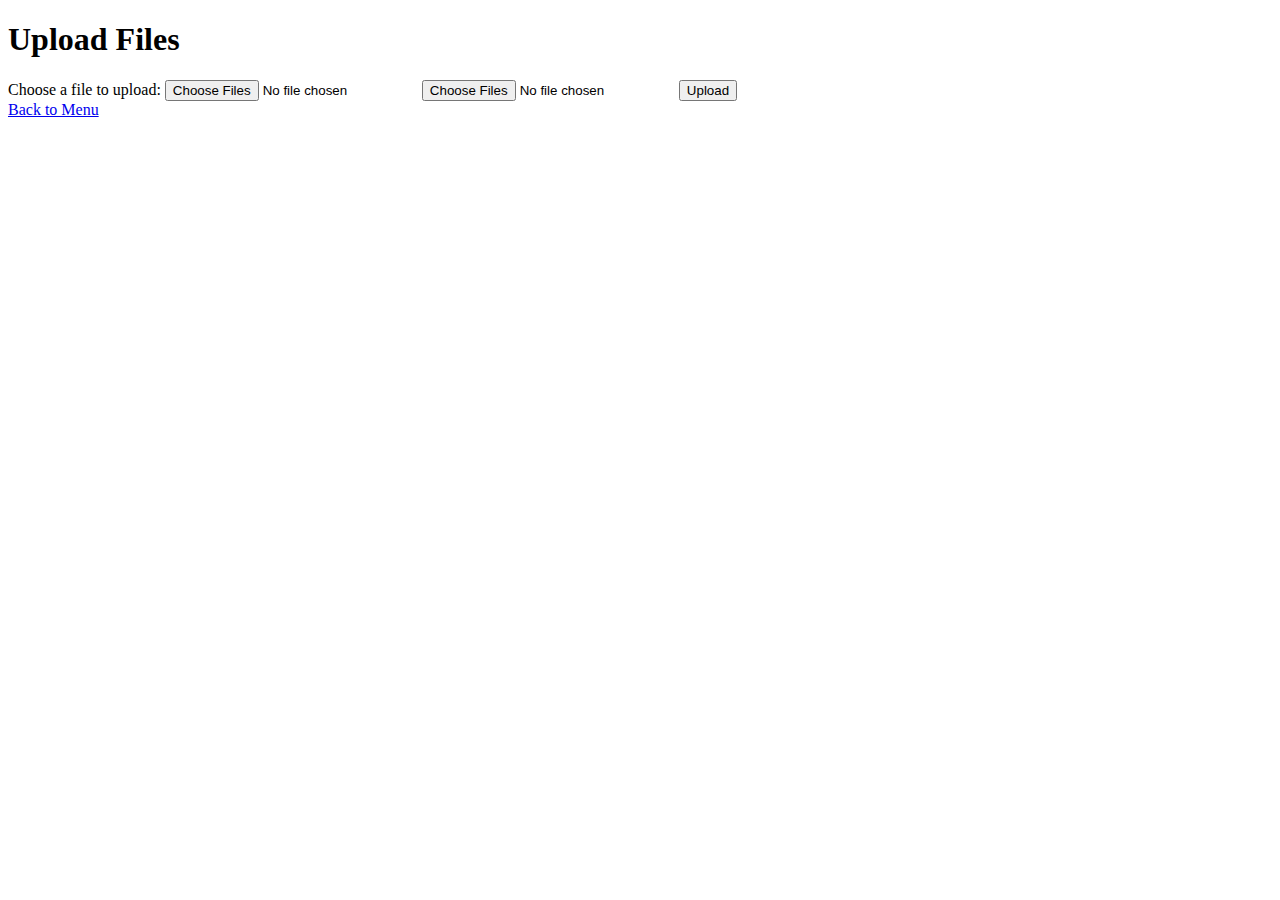
<file: files/file_search.html>
<!DOCTYPE html>
<html lang="en">

<head>
    <meta charset="UTF-8">
    <title>Upload Files</title>
</head>

<body>
    <h1>Upload Files</h1>

    <!-- Upload File Form -->
    <form action="/submit" method="post" enctype="multipart/form-data">
        <label for="file">Choose a file to upload:</label>
        <input type="file" id="file" name="file1" multiple>
        <input type="file" id="file" name="file2" multiple>
        <input type="submit" value="Upload" class="button">
    </form>

    <!-- Back to Menu Link -->
    <a href="/index.html" class="button">Back to Menu</a>
    <script>
        document.getElementById('uploadForm').addEventListener('submit', uploadFiles);

        async function uploadFiles(event) {
            event.preventDefault(); // Prevent default form submission

            const fileInput = document.getElementById('file');
            const files = fileInput.files;

            if (files.length === 0) {
                alert('Please select at least one file to upload.');
                return;
            }

            // Prepare form data
            const formData = new FormData();
            for (let i = 0; i < files.length; i++) {
                formData.append('file', files[i]);
            }

            // Send the POST request with custom headers
            try {
                const response = await fetch('/upload', {
                    method: 'POST',
                    headers: {
                        'X-Filename': Array.from(files).map(file => file.name).join(', ') // Add the filenames in a custom header
                    },
                    body: formData
                });

                if (response.ok) {
                    alert('Files uploaded successfully.');
                } else {
                    alert('File upload failed.');
                }
            } catch (error) {
                console.error('Error:', error);
                alert('An error occurred during file upload.');
            }
        }
    </script>

</body>

</html>
</file>
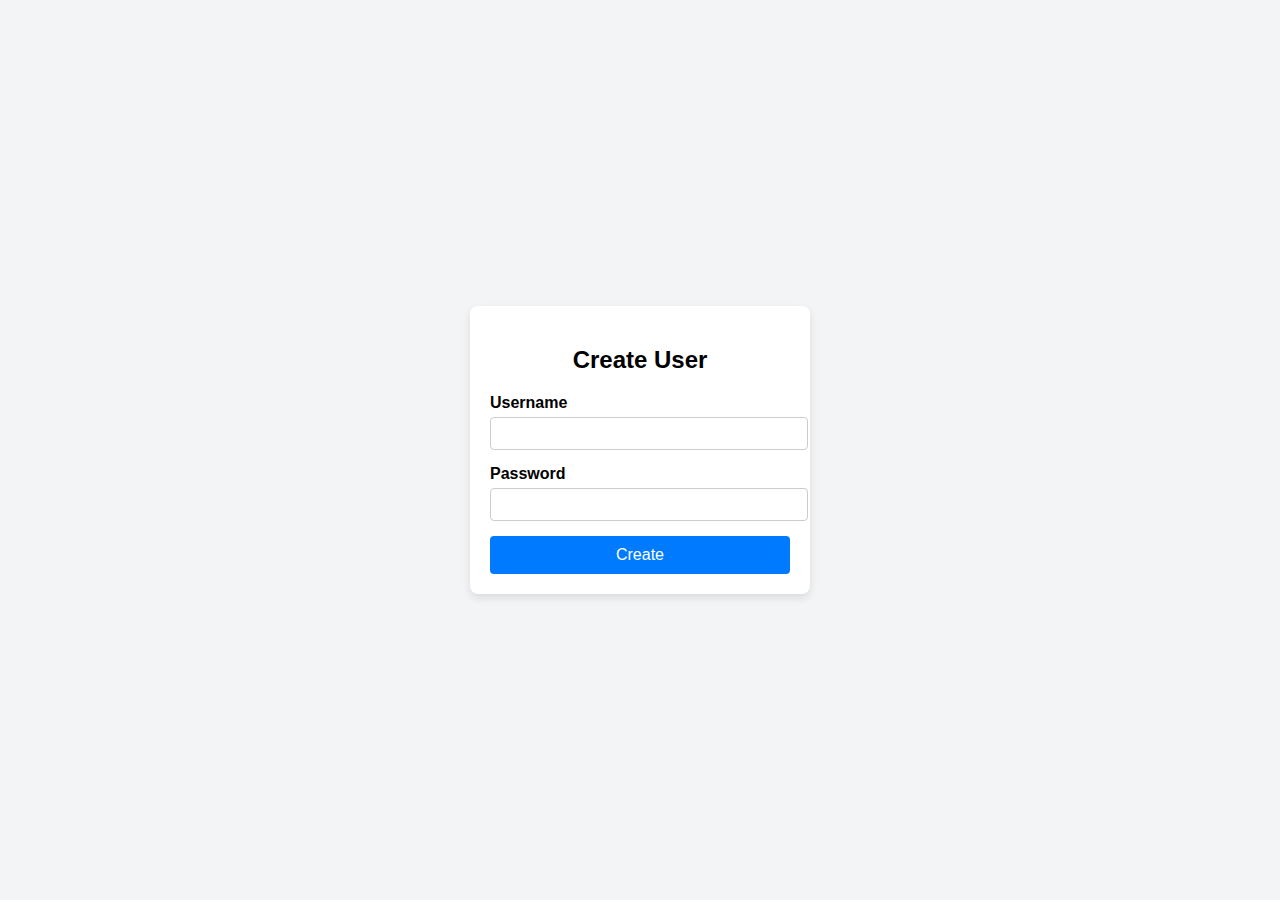
<file: files/account_management/create_account.html>
<!DOCTYPE html>
<html lang="en">
<head>
    <meta charset="UTF-8">
    <meta name="viewport" content="width=device-width, initial-scale=1.0">
    <title>Login</title>
    <style>
        body {
            display: flex;
            justify-content: center;
            align-items: center;
            height: 100vh;
            margin: 0;
            font-family: Arial, sans-serif;
            background-color: #f3f4f6;
        }
        .login-container {
            width: 300px;
            padding: 20px;
            border-radius: 8px;
            box-shadow: 0 4px 8px rgba(0, 0, 0, 0.1);
            background-color: #fff;
        }
        .login-container h2 {
            text-align: center;
            margin-bottom: 20px;
        }
        .form-group {
            margin-bottom: 15px;
        }
        .form-group label {
            display: block;
            margin-bottom: 5px;
            font-weight: bold;
        }
        .form-group input {
            width: 100%;
            padding: 8px;
            border: 1px solid #ccc;
            border-radius: 4px;
        }
        .login-button {
            width: 100%;
            padding: 10px;
            background-color: #007bff;
            border: none;
            color: white;
            font-size: 16px;
            cursor: pointer;
            border-radius: 4px;
        }
        .login-button:hover {
            background-color: #0056b3;
        }
        .error {
            color: red;
            font-size: 14px;
            text-align: center;
            display: none; /* Initially hidden */
        }
    </style>
</head>
<body>
    <div class="login-container">
        <h2>Create User</h2>
        <form id="createForm" action="/create_form" method="POST">
            <div class="form-group">
                <label for="username">Username</label>
                <input type="text" id="username" name="username" required>
            </div>
            <div class="form-group">
                <label for="password">Password</label>
                <input type="password" id="password" name="password" required>
            </div>
            <button type="submit" class="login-button">Create</button>
            <div class="error" id="error">Invalid username or password</div>
        </form>
    </div>

    <script>
        // JavaScript to handle form submission and show error message
        document.getElementById('loginForm').addEventListener('submit', function(event) {
            event.preventDefault(); // Prevent default form submission

            // Simple client-side validation (for demo purposes)
            const username = document.getElementById('username').value;
            const password = document.getElementById('password').value;

            // In a real application, you would send an AJAX request to the server here
            if (!username || !password) {
                document.getElementById('error').style.display = 'block';
                return;
            }

            // If validation passes, submit the form data (in a real app, use fetch or XMLHttpRequest)
            this.submit();
        });
    </script>
</body>
</html>
</file>
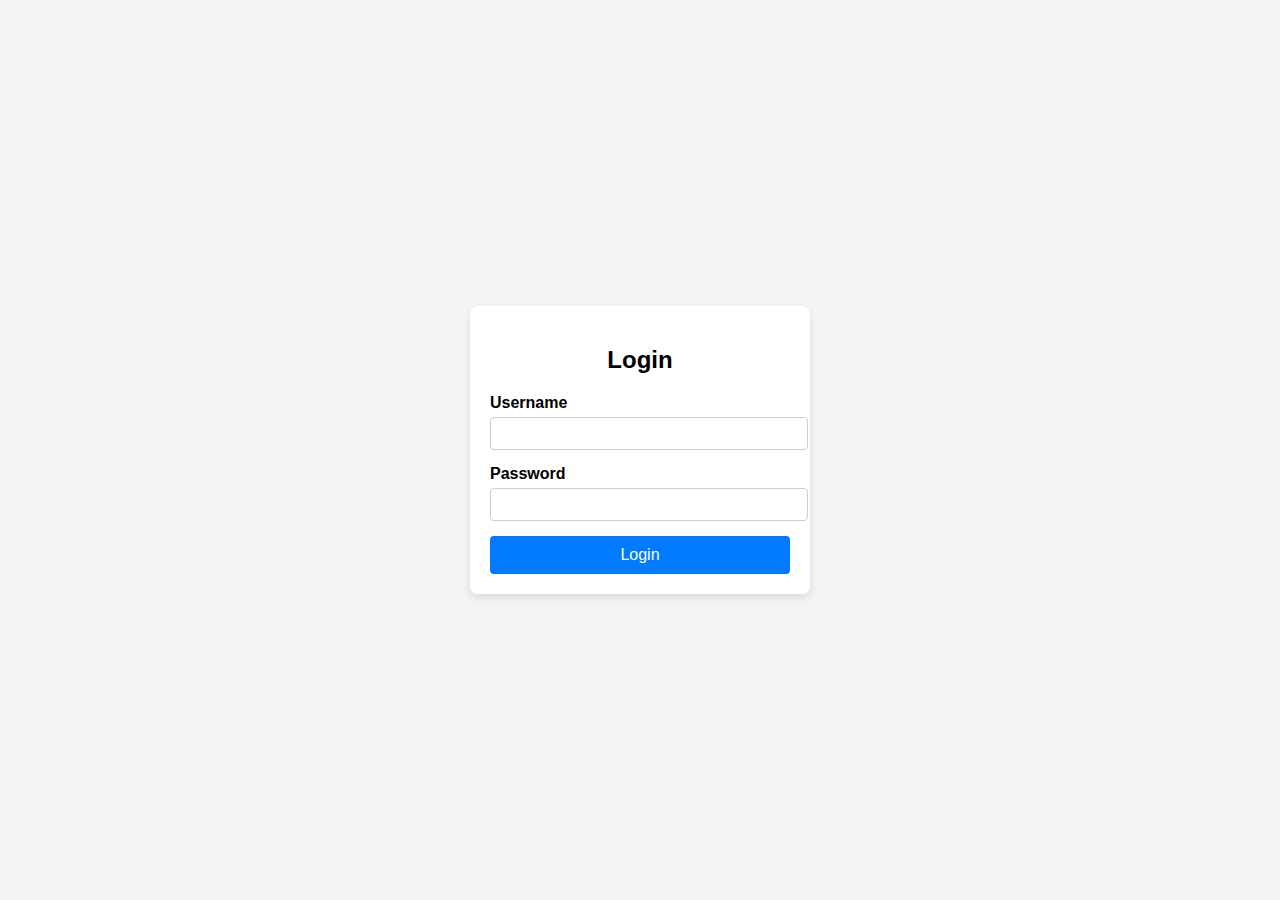
<file: files/account_management/login_page.html>
<!DOCTYPE html>
<html lang="en">
<head>
    <meta charset="UTF-8">
    <meta name="viewport" content="width=device-width, initial-scale=1.0">
    <title>Login</title>
    <style>
        body {
            display: flex;
            justify-content: center;
            align-items: center;
            height: 100vh;
            margin: 0;
            font-family: Arial, sans-serif;
            background-color: #f3f4f6;
        }
        .login-container {
            width: 300px;
            padding: 20px;
            border-radius: 8px;
            box-shadow: 0 4px 8px rgba(0, 0, 0, 0.1);
            background-color: #fff;
        }
        .login-container h2 {
            text-align: center;
            margin-bottom: 20px;
        }
        .form-group {
            margin-bottom: 15px;
        }
        .form-group label {
            display: block;
            margin-bottom: 5px;
            font-weight: bold;
        }
        .form-group input {
            width: 100%;
            padding: 8px;
            border: 1px solid #ccc;
            border-radius: 4px;
        }
        .login-button {
            width: 100%;
            padding: 10px;
            background-color: #007bff;
            border: none;
            color: white;
            font-size: 16px;
            cursor: pointer;
            border-radius: 4px;
        }
        .login-button:hover {
            background-color: #0056b3;
        }
        .error {
            color: red;
            font-size: 14px;
            text-align: center;
            display: none; /* Initially hidden */
        }
    </style>
</head>
<body>
    <div class="login-container">
        <h2>Login</h2>
        <form id="loginForm" action="/login_form" method="POST">
            <div class="form-group">
                <label for="username">Username</label>
                <input type="text" id="username" name="username" required>
            </div>
            <div class="form-group">
                <label for="password">Password</label>
                <input type="password" id="password" name="password" required>
            </div>
            <button type="submit" class="login-button">Login</button>
            <div class="error" id="error">Invalid username or password</div>
        </form>
    </div>

    <script>
        // JavaScript to handle form submission and show error message
        document.getElementById('loginForm').addEventListener('submit', function(event) {
            event.preventDefault(); // Prevent default form submission

            // Simple client-side validation (for demo purposes)
            const username = document.getElementById('username').value;
            const password = document.getElementById('password').value;

            // In a real application, you would send an AJAX request to the server here
            if (!username || !password) {
                document.getElementById('error').style.display = 'block';
                return;
            }

            // If validation passes, submit the form data (in a real app, use fetch or XMLHttpRequest)
            this.submit();
        });
    </script>
</body>
</html>
</file>
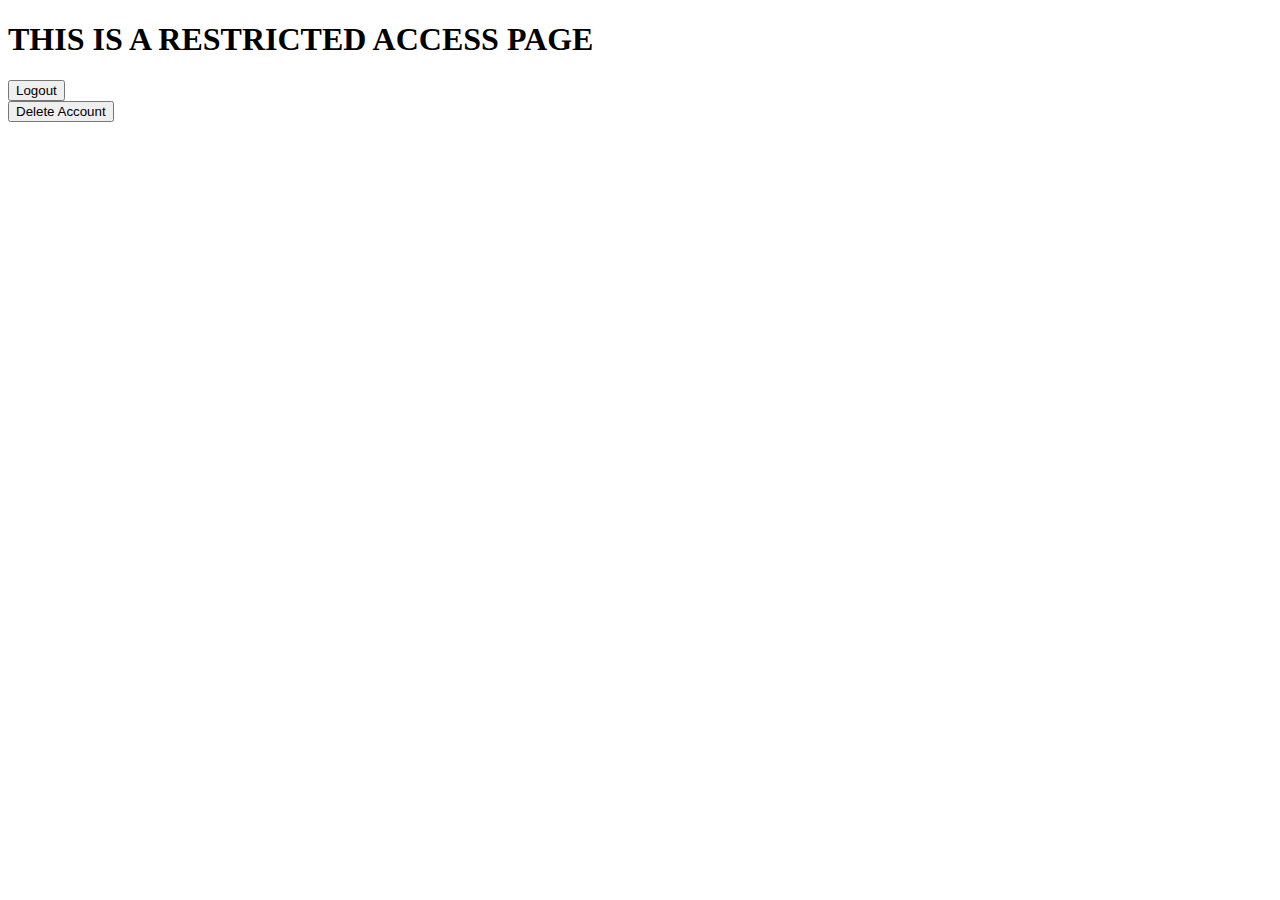
<file: files/account_management/restricted.html>
<!DOCTYPE html>
<html>
<head>
    <title>Restricted Access</title>
</head>
<body>
    <h1>THIS IS A RESTRICTED ACCESS PAGE</h1>
    <form method="post" action="logout_form">
        <input type="submit" value="Logout">
    </form>

    <form method="post" action="delete_form">
        <input type="submit" value="Delete Account">
    </form>
</body>
</html>
</file>
